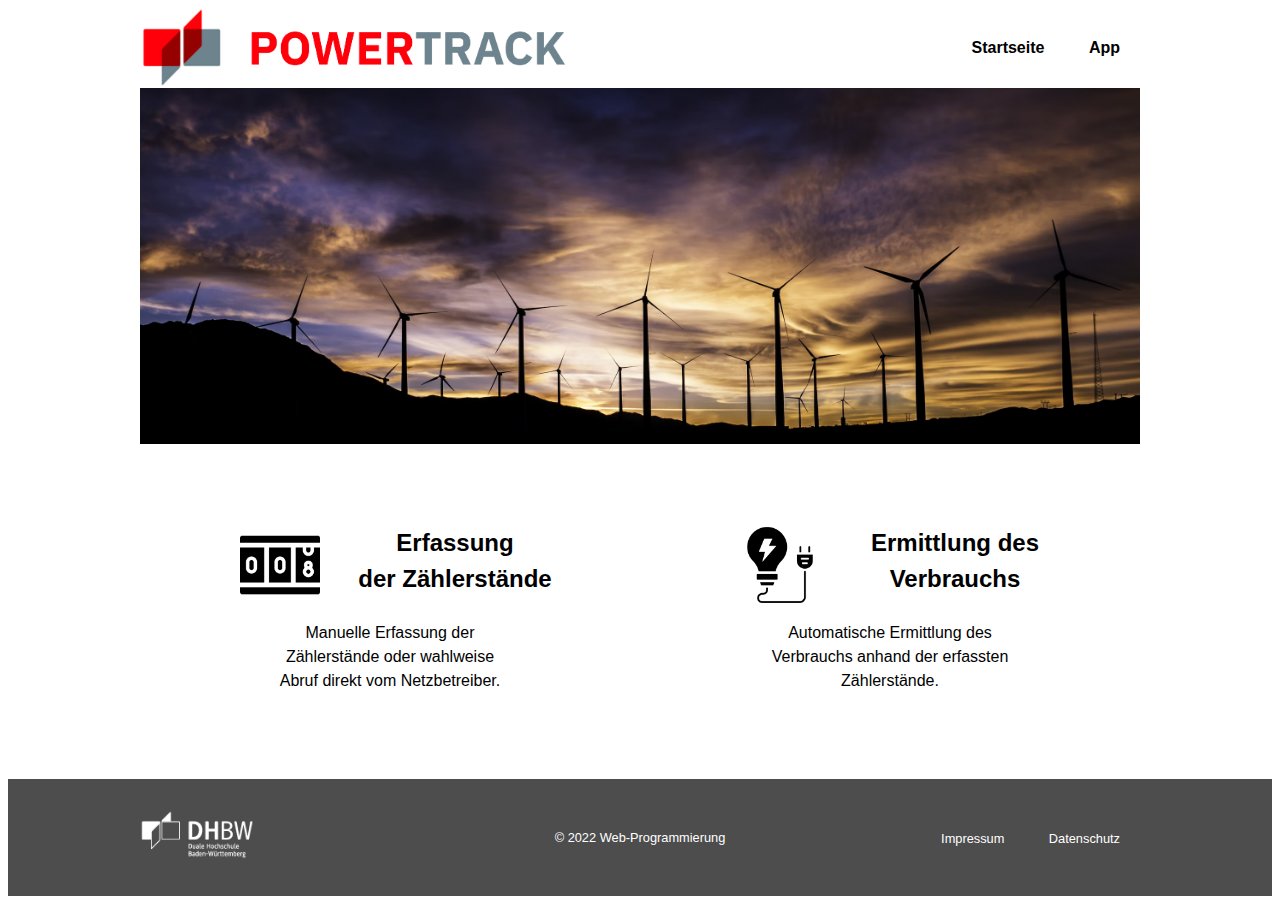
<file: index.html>
<!DOCTYPE html>
<html lang="de">

<head>
    <meta charset="utf-8">
    <title>Powertrack</title>
    <link rel="stylesheet" href="css/common.css" />
    <link rel="stylesheet" href="css/index.css" />
</head>

<body>
    <header class="fixed-width">
        <a href="index.html">
            <img src="bilder/powertrack_logo.png">
        </a>
        <nav>
            <a href="index.html">Startseite</a>
            <a href="verwaltung.html">App</a>
        </nav>
    </header>
    <main class="fixed-width">
        <img class="banner" src="bilder/banner.png" />

        <div class="features">
            <div class="feature">
                <p class="feature-title"><img src="bilder/counter_dark.png" />Erfassung<br>der Z&auml;hlerst&auml;nde
                </p>
                <p class="feature-description">Manuelle Erfassung der<br> Z&auml;hlerst&auml;nde oder wahlweise<br> Abruf direkt vom Netzbetreiber.</p>
            </div>

            <div class="feature">
                <p class="feature-title"><img src="bilder/energy-consumption_dark.png" />Ermittlung des<br>Verbrauchs</p>
                <p>Automatische Ermittlung des<br> Verbrauchs anhand der erfassten<br> Z&auml;hlerst&auml;nde.</p>
            </div>
        </div>
    </main>

    <footer>
        <div class="fixed-width footer-area">
            <div class="footer-element">
                <a href="https://www.dhbw-vs.de/">
                    <img src="bilder/dhbw_logo.png" />
                </a>
            </div>
            <div class="footer-element copyright">
                <p>&copy; 2022 Web-Programmierung</p>
            </div>
            <div class="footer-element footer-nav">
                <a href="impressum.html">Impressum</a>
                <a href="datenschutz.html">Datenschutz</a>
            </div>
        </div>
    </footer>
</body>

</html>
</file>
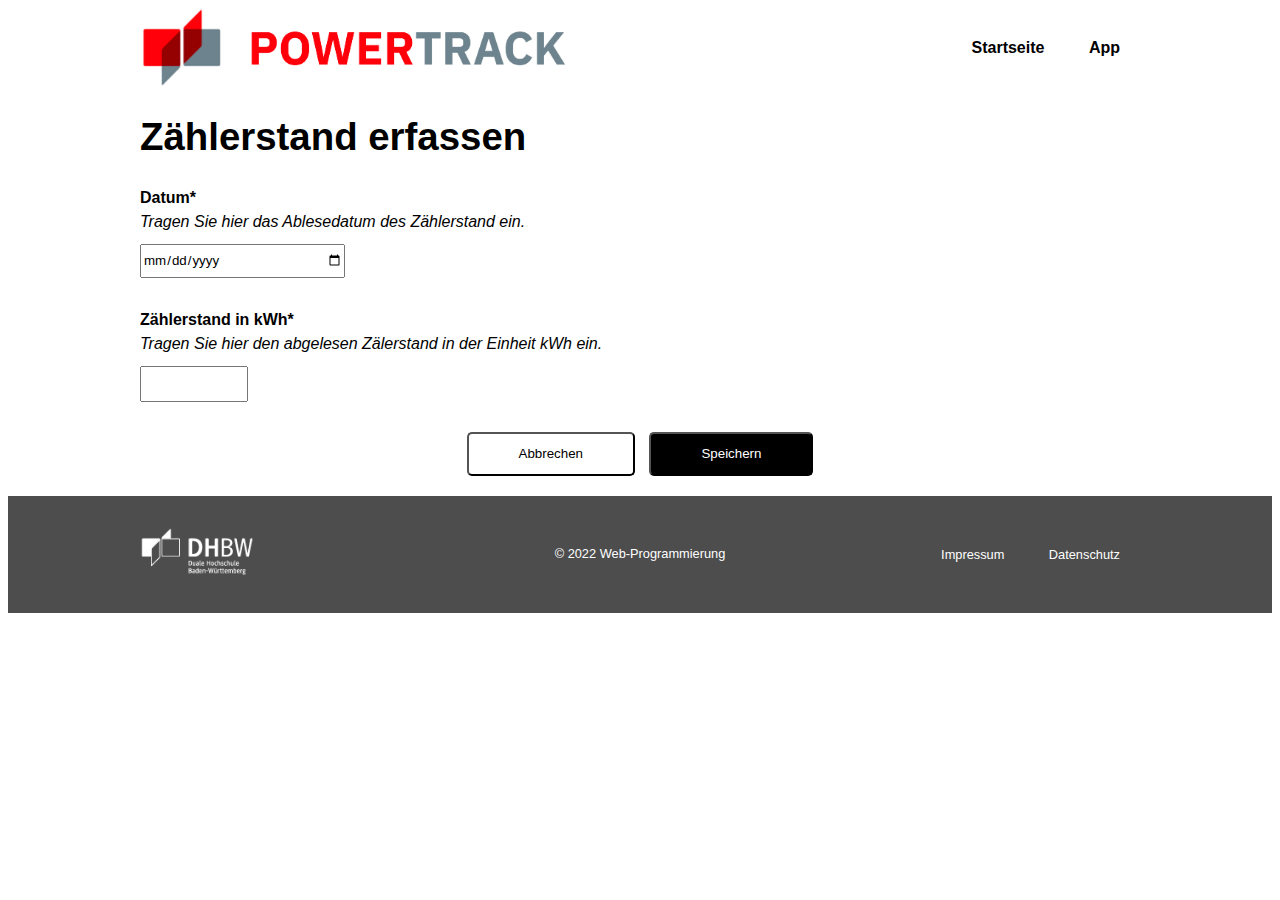
<file: erfassung.html>
<!DOCTYPE html>
<html lang="de">

<head>
    <meta charset="utf-8">
    <title>Erfassung</title>
    <link rel="stylesheet" href="css/common.css" />
    <link rel="stylesheet" href="css/erfassung.css" />
</head>

<body>
    <header class="fixed-width">
        <a href="index.html">
            <img src="bilder/powertrack_logo.png">
        </a>
        <nav>
            <a href="index.html">Startseite</a>
            <a href="verwaltung.html">App</a>
        </nav>
    </header>
    <main class="fixed-width">
        <h1 cl>Zählerstand erfassen</h1>

        <form>
            <div id="create-grp-due">
                <label for="due">Datum*</label>
                <p>Tragen Sie hier das Ablesedatum des Z&auml;hlerstand ein.</p>
                <input id="due" type="date">
            </div>
            <div class="create-grp-r">
                <label for="responsible">Z&auml;hlerstand in kWh*</label>
                <p>Tragen Sie hier den abgelesen Z&auml;lerstand in der Einheit kWh ein.</p>
                <input id="responsible" type="number">
            </div>
        </form>

        <div class="aktion">
            <a href="verwaltung.html"><button class="white-button">Abbrechen</button></a>
            <a href="verwaltung.html"><button onclick="addData(
                document.getElementById('due').value,
                document.getElementById('responsible').value)">Speichern</button></a>
        </div>
    </main>

    <footer>
        <div class="fixed-width footer-area">
            <div class="footer-element">
                <a href="https://www.dhbw-vs.de/">
                    <img src="bilder/dhbw_logo.png" />
                </a>
            </div>
            <div class="footer-element copyright">
                <p>&copy; 2022 Web-Programmierung</p>
            </div>
            <div class="footer-element footer-nav">
                <a href="impressum.html">Impressum</a>
                <a href="datenschutz.html">Datenschutz</a>
            </div>
        </div>
    </footer>
<script src="js/erfassung.js"></script>
</body>

</html>
</file>
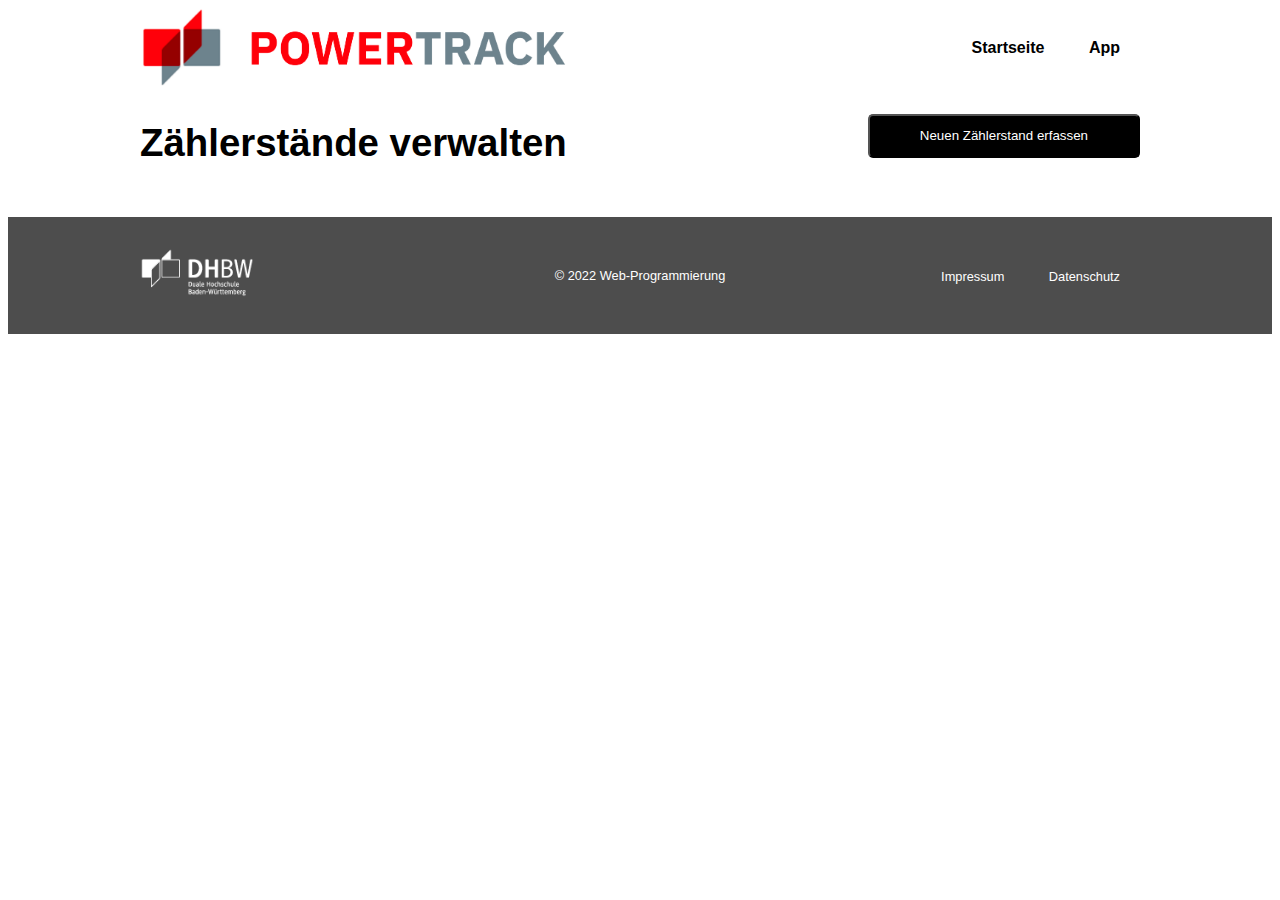
<file: verwaltung.html>
<!DOCTYPE html>
<html lang="de">
<head>
    <meta charset="UTF-8">
    <title>Verwaltung</title>
    <link rel="stylesheet" href="css/common.css"/>
    <link rel="stylesheet" href="css/verwaltung.css"/>
</head>
<body>
<header class="fixed-width">
    <a href="index.html">
        <img src="bilder/powertrack_logo.png">
    </a>
    <nav>
        <a href="index.html">Startseite</a>
        <a href="verwaltung.html">App</a>
    </nav>
</header>
<main class="fixed-width">
    <div>
        <h1>
            Zählerstände verwalten
                <a href="erfassung.html">
                    <button>Neuen Zählerstand erfassen</button>
                </a>
        </h1>
        
    </div>

    <table class="table" id="showArray"></table>

</main>

<footer>
    <div class="fixed-width footer-area">
        <div class="footer-element">
            <a href="https://www.dhbw-vs.de/">
                <img src="bilder/dhbw_logo.png"/>
            </a>
        </div>
        <div class="footer-element copyright">
            <p>&copy; 2022 Web-Programmierung</p>
        </div>
        <div class="footer-element footer-nav">
            <a href="impressum.html">Impressum</a>
            <a href="datenschutz.html">Datenschutz</a>
        </div>
    </div>
</footer>
<script src="js/verwaltung.js"></script>
</body>
</html>
</file>
<file: css/common.css>
/* Initial */
* {
    font-family: sans-serif;
    line-height: 150%;
}


body {
    display: flex;
    flex-direction: column;
}

button {
    padding: 10px 50px;
    background-color: black;
    color: white;
    border-radius: 5px;
    border-color: black;
}

h1 {
    font-size: 2.4rem;
    font-weight: bold;
    line-height: 120%;
}

h2 {
    font-size: 1.3rem;
}
.headline * {
    margin-top: auto;
    margin-bottom: auto;
}

.headline{
    display: flex;
}

.headline a {
    flex-grow: 1;
    text-align: right;
}


header {
    height: 80px;
    display: flex;
}

header a, header a img {
    height: inherit;
}

header nav {
    flex-grow: 1;
    text-align: right;
    margin: auto;
}

header nav a {
    margin: 0 20px;
}

header nav a:visited, header nav a:link, header nav a:hover {
    color: black;
    text-decoration: none;
}

header nav a:hover {
    text-decoration: underline;
}
footer {
    background-color: #4d4d4d;
    color: white;
    margin-top: 20px;
}

.fixed-width {
    width: 1000px;
    margin: auto;
}

.footer-area {
    display: flex;
    padding: 30px 0;
}

.footer-element {
    flex-grow: 1;
    flex-basis: 0;
    margin:auto;
}

.footer-nav {
    text-align: right;
}

.footer-nav a {
    margin: 0 20px;
    font-size: 0.8rem;
}

.footer-nav a:link, .footer-nav a:visited, .footer-nav a:hover {
    color: white;
    text-decoration: none;
}

.footer-nav a:hover {
    color: white;
    text-decoration: underline;
}

footer img {
    height: 50px;
}

.copyright {
    text-align: center;
}

.copyright p {
    font-size: 0.8rem;
}

nav a{
    font-weight: bold;
}
</file>
<file: css/index.css>
.banner{
    width: 100%;
    height: auto;
}

.feature img{
    float: left;
    margin-left: 50px;
    height: 80px;
}

.features {
    display: grid;
    grid-template-columns: 1fr 1fr;
    grid-gap: 100px;
    margin: 50px 50px;
    text-align: center;
}


.feature-title {
    font-weight: bold;
    font-size: 1.5rem;
}
</file>
<file: css/erfassung.css>
.white-button {
    background-color: white;
    color: black;
    margin-right: 10px;
}

#create-grp-due input {
    width: 20%;
}

.create-grp-responsible input {
    width: 30%;
}

.aktion{
    text-align: center;
}

form div {
    margin-bottom: 30px;
}

form div p {
    margin-top: 0;
    margin-bottom: 10px;
    font-style: italic;
}

label{
    font-weight: bold;
}

input {
    width: 100px;
    height: 30px;
}
</file>
<file: css/verwaltung.css>
tr img{
    width: 40px;
    padding: 10px;
    
}

table {
    border-collapse: collapse;
    table-layout: fixed;
}
#zf{
    background-color: red;
    color: white;
}
button{
    float: right;
}
tr{
    display: flex;
    font-weight: bold;
}
/*tr div {
    font-weight: normal;
}*/

.table tr:nth-child(odd) {
    background-color: lightgray;
  }
.small {
    width: 5rem;
}

.large {
    text-align: left;
    padding-top: 20px;
    width: 12rem;
}
.large-sec {
    text-align: left;
    padding-top: 10px;
    width: 12rem;
}


td{
    text-align: center;
}
</file>
